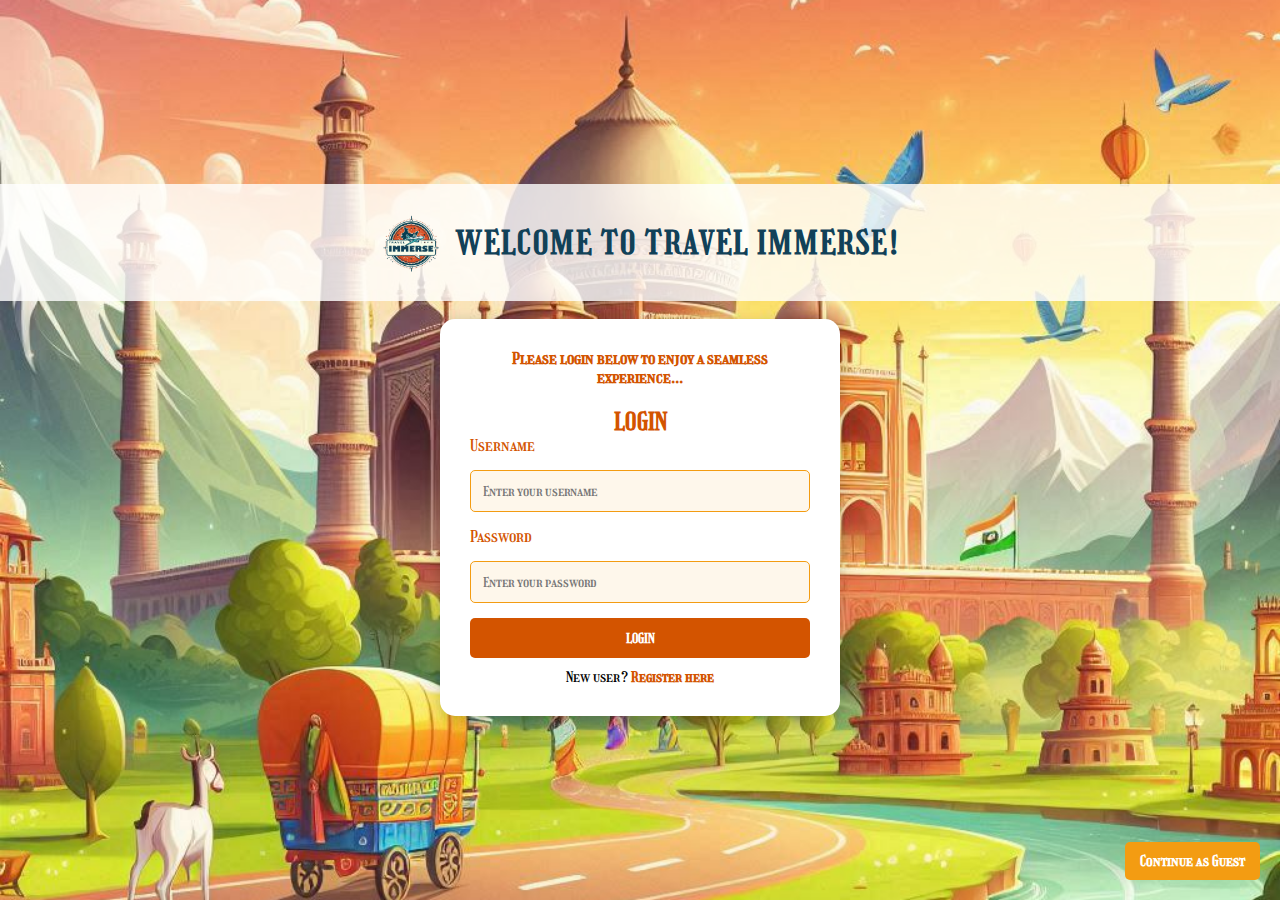
<file: Login/index.html>
<!DOCTYPE html>
<html lang="en">
<head>
    <meta charset="UTF-8">
    <meta name="viewport" content="width=device-width, initial-scale=1.0">
    <title>Login Page - Travel Immerse</title>
    <link rel="icon" href="../images/Logo.png" type="image/png">
    <link rel="stylesheet" href="style.css">
    <link href="https://fonts.googleapis.com/css2?family=Girassol&display=swap" rel="stylesheet">
</head>
<body>
    <div class="header">
        <img src="../images/Logo.png" alt="Logo" width="80px" height="80px">
        <h1>WELCOME TO TRAVEL IMMERSE!</h1>
    </div>

    <div class="main">
        <h4>Please login below to enjoy a seamless experience...</h4>
        <form action="post" onsubmit="return validateLogin()">
            <fieldset>
                <legend>LOGIN</legend>
                
                <label for="Username">Username</label>
                <input type="text" id="Username" name="Username" placeholder="Enter your username">

                <label for="password">Password</label>
                <input type="password" id="password" name="password" placeholder="Enter your password">

                <input type="submit" value="LOGIN">
            </fieldset>
        </form>

        <div class="register-link">
            New user? 
            <a href="#" onclick="openRegisterWindow(); return false;">Register here</a>
        </div>
    </div>

    <button class="guest-btn" onclick="continueAsGuest()">Continue as Guest</button>

    <script>
        function validateLogin() {
            const username = document.getElementById('Username').value.trim();
            const password = document.getElementById('password').value.trim();
            if (username === '' || password === '') {
                alert('Please fill in both fields.');
                return false;
            }
            return true;
        }

        function continueAsGuest() {
            alert('Continuing as Guest...');
            window.location.href = '../Home/home.html'; // Replace with actual guest home page
        }

        function openRegisterWindow() {
            const width = 500;
            const height = 600;
            const left = (screen.width - width) / 2;
            const top = (screen.height - height) / 2;

            const registerWindow = window.open('register.html', 'RegisterWindow', `width=${width},height=${height},top=${top},left=${left}`);
            if (!registerWindow) {
                alert('Popup blocked! Please allow popups for this site.');
            }
        }
    </script>
</body>
</html>
</file>
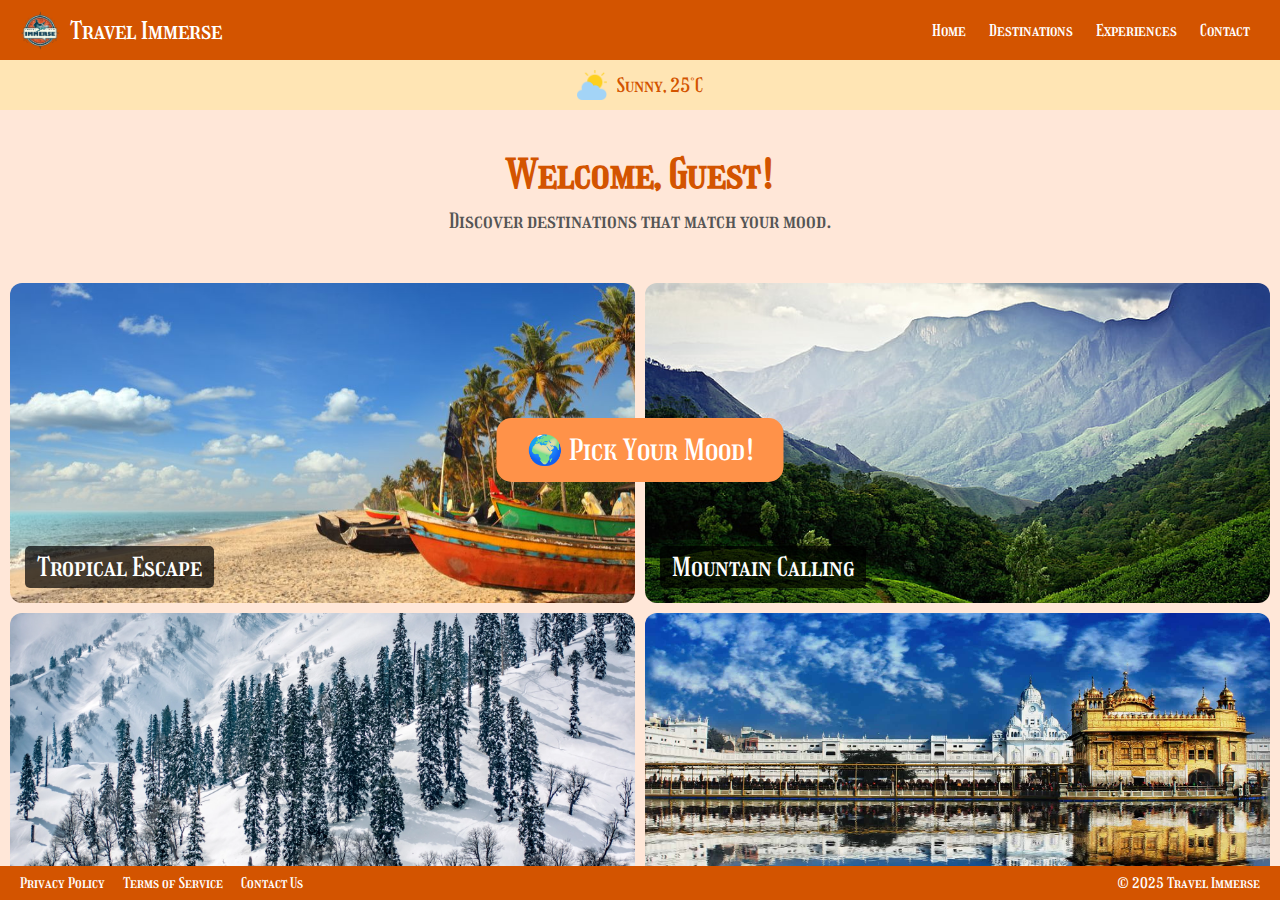
<file: Home/home.html>
<!DOCTYPE html>
<html lang="en">
<head>
    <meta charset="UTF-8">
    <title>Home - Travel Immerse</title>
    <link rel="icon" href="../images/Logo.png" type="image/png">
    <link rel="stylesheet" href="stylehome.css">
    <link href="https://fonts.googleapis.com/css2?family=Girassol&family=Sigmar&display=swap" rel="stylesheet">
</head>
<body>

<header class="top-bar">
    <div class="logo">
        <img src="../images/Logo.png" alt="Travel Immerse Logo">
        <span>Travel Immerse</span>
    </div>
    <nav class="nav-links">
        <a href="home.html">Home</a>
        <a href="#">Destinations</a>
        <a href="#">Experiences</a>
        <a href="#">Contact</a>
    </nav>
</header>

<div class="main">

    <!-- Weather Section -->
    <section class="weather">
        <img src="../images/weather-icon.png" alt="Weather Icon">
        <span id="weatherText">Sunny, 25°C</span>
    </section>

    <section class="hero-section">
        <h1>Welcome, <span id="username">Guest</span>!</h1>
        <p>Discover destinations that match your mood.</p>
    </section>


    <div class="mood-popup" id="moodPopup">🌍 Pick Your Mood!</div>

    <section class="mood-grid">
        <!-- Mood items remain the same -->
        <div class="mood-item" style="background-image: url('../images/beach.jpeg');" data-text="Tropical Escape"></div>
        <div class="mood-item" style="background-image: url('../images/mountain.jpg');" data-text="Mountain Calling"></div>
        <div class="mood-item" style="background-image: url('../images/snow.jpeg');" data-text="Snowy Wonderland"></div>
        <div class="mood-item" style="background-image: url('../images/pilgrim.jpeg');" data-text="Spiritual Journey"></div>
        <div class="mood-item" style="background-image: url('../images/forest.jpeg');" data-text="Mystic Forest"></div>
        <div class="mood-item" style="background-image: url('../images/desert.jpeg');" data-text="Golden Dunes"></div>
        <div class="mood-item" style="background-image: url('../images/historical.jpeg');" data-text="Timeless History"></div>
        <div class="mood-item" style="background-image: url('../images/islands.jpeg');" data-text="Island Paradise"></div>
        <div class="mood-item" style="background-image: url('../images/adventure.jpeg');" data-text="Thrill Seeker"></div>
        <div class="mood-item" style="background-image: url('../images/city.jpg');" data-text="Urban Explorer"></div>
    </section>
</div>

<footer class="footer">
    <div class="footer-left">
        <a href="#">Privacy Policy</a>
        <a href="#">Terms of Service</a>
        <a href="#">Contact Us</a>
    </div>
    <div class="footer-right">
        © 2025 Travel Immerse
    </div>
</footer>

<script>
    document.getElementById('username').innerText = localStorage.getItem('loggedInUser') || 'Guest';

    document.body.addEventListener('click', () => document.getElementById('moodPopup').style.display = 'none', { once: true });
    document.body.addEventListener('scroll', () => document.getElementById('moodPopup').style.display = 'none', { once: true });

    // Add click event listeners to mood items
    document.querySelectorAll('.mood-item').forEach(item => {
        item.addEventListener('click', function() {
            const moodText = this.getAttribute('data-text');
            const moodPage = moodText.toLowerCase().replace(/ /g, '-') + '.html'; // Creates a new page name like 'tropical-escape.html'
            window.location.href = moodPage;
        });
    });
</script>

</body>
</html>
</file>
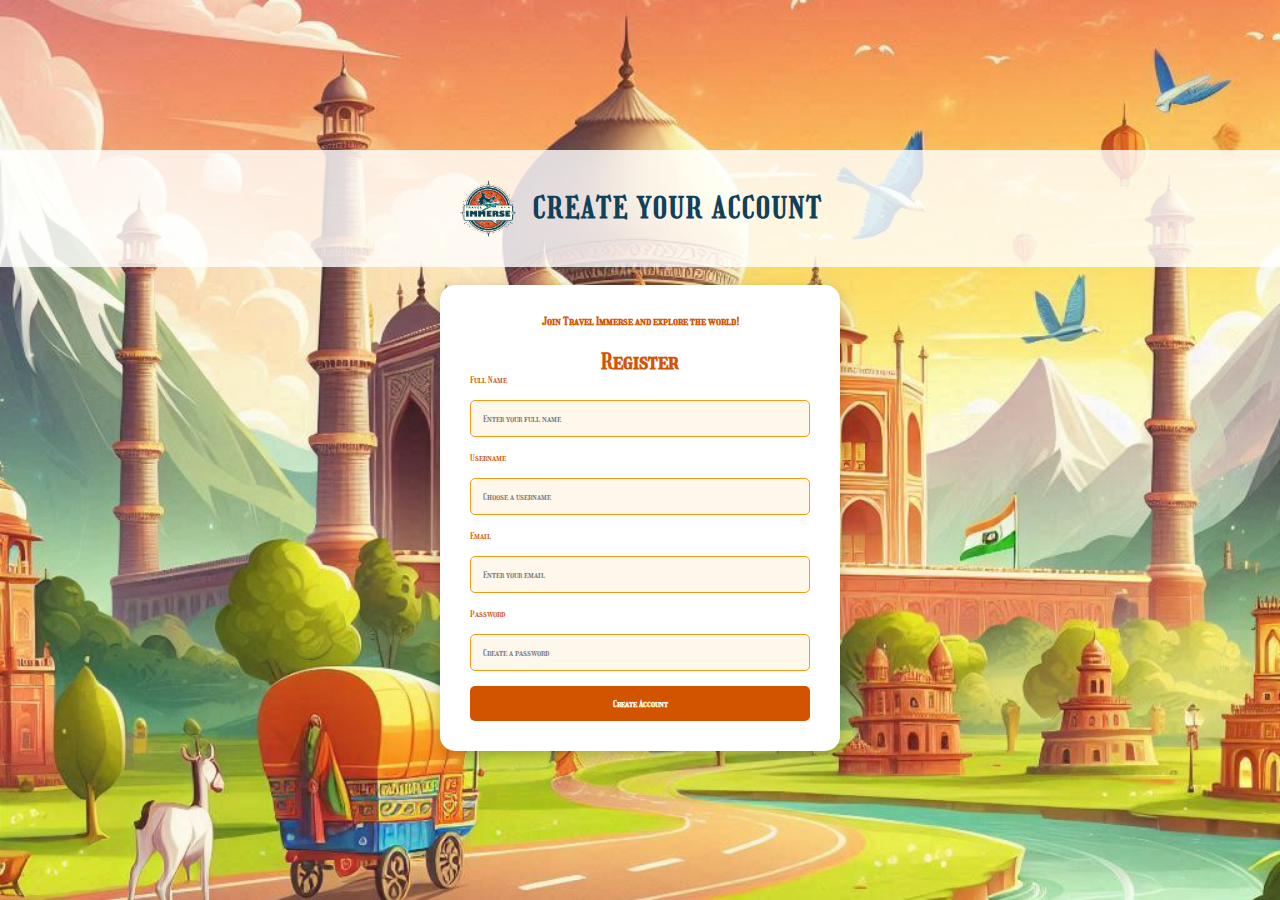
<file: Login/register.html>
<!DOCTYPE html>
<html lang="en">
<head>
    <meta charset="UTF-8">
    <title>Register - Travel Immerse</title>
    <link rel="icon" href="../images/Logo.png" type="image/png">
    <link rel="stylesheet" href="style.css">
    <link rel="preconnect" href="https://fonts.googleapis.com">
    <link rel="preconnect" href="https://fonts.gstatic.com" crossorigin>
    <link href="https://fonts.googleapis.com/css2?family=Girassol&display=swap" rel="stylesheet">
    <link rel="stylesheet" href="style.css">
    <script src="register.js" defer></script>
    <style>
        *{
            font-size: 0.91em;
        }
    </style>
</head>
<body>
    <div class="header">
        <img src="../images/Logo.png" alt="Logo" width="80px" height="80px">
        <h1>Create Your Account</h1>
    </div>

    <div class="main">
        <h4>Join Travel Immerse and explore the world!</h4>
        <form action="#" onsubmit="return validateRegister()">
            <fieldset>
                <legend>Register</legend>
                
                <label for="regName">Full Name</label>
                <input type="text" id="regName" placeholder="Enter your full name">

                <label for="regUsername">Username</label>
                <input type="text" id="regUsername" placeholder="Choose a username">

                <label for="regEmail">Email</label>
                <input type="email" id="regEmail" placeholder="Enter your email">

                <label for="regPassword">Password</label>
                <input type="password" id="regPassword" placeholder="Create a password">

                <input type="submit" value="Create Account">
            </fieldset>
        </form>
    </div>
</body>
</html>
</file>
<file: Login/style.css>
* {
    margin: 0;
    padding: 0;
    box-sizing: border-box;
    font-family: "Girassol", sans-serif;
}

body {
    min-height: 100vh;
    background: url('../images/loginBG.png') no-repeat center center fixed;
    background-size: cover;
    display: flex;
    flex-direction: column;
    justify-content: center;
    align-items: center;
    overflow: hidden;
}

/* Header with Logo and Title */
.header {
    width: 100%;
    height: 13vh;
    background-color: rgba(255, 255, 255, 0.8);
    display: flex;
    align-items: center;
    justify-content: center;
    gap: 15px;
    color: #114158;
    padding: 10px 0;
}

.header img {
    width: 60px;
    height: 60px;
    object-fit: contain;
}

.header h1 {
    font-size: 2rem;
    letter-spacing: 2px;
    text-transform: uppercase;
}

/* Main Container */
.main {
    width: 90%;
    max-width: 400px;
    background-color: #ffffff;
    margin-top: 2vh;
    padding: 30px;
    border-radius: 15px;
    box-shadow: 0 4px 15px rgba(0,0,0,0.2);
    text-align: center;
}

h4 {
    margin-bottom: 20px;
    color: #D35400;
    font-weight: 600;
}

/* Form Styles */
form {
    display: flex;
    flex-direction: column;
    gap: 15px;
}

fieldset {
    border: none;
    display: flex;
    flex-direction: column;
    gap: 15px;
}

legend {
    font-size: 1.5rem;
    font-weight: bold;
    color: #D35400;
}

/* Labels */
label {
    text-align: left;
    font-weight: 500;
    color: #D35400;
    display: block;
}

/* Inputs (text, password, email) */
input[type="text"],
input[type="password"],
input[type="email"] {
    width: 100%;
    padding: 12px;
    border: 1px solid #f39c12;
    border-radius: 5px;
    outline: none;
    background-color: #fef7eb;
    transition: border-color 0.3s, background-color 0.3s;
}

input[type="text"]:focus,
input[type="password"]:focus,
input[type="email"]:focus {
    border-color: #D35400;
    background-color: #fff7e6;
}

/* Submit Button */
input[type="submit"] {
    background-color: #D35400;
    color: white;
    font-weight: bold;
    padding: 12px;
    border: none;
    cursor: pointer;
    border-radius: 5px;
    transition: background-color 0.3s;
}

input[type="submit"]:hover {
    background-color: #e67e22;
}

/* Register Link */
.register-link {
    margin-top: 10px;
    font-size: 0.9rem;
}

.register-link a {
    color: #D35400;
    font-weight: bold;
    text-decoration: none;
    transition: color 0.3s;
}

.register-link a:hover {
    text-decoration: underline;
    color: #e67e22;
}

/* Guest Button (Floating at Bottom) */
.guest-btn {
    position: fixed;
    bottom: 20px;
    right: 20px;
    background-color: #f39c12;
    color: white;
    padding: 10px 15px;
    border: none;
    border-radius: 5px;
    font-weight: bold;
    cursor: pointer;
    transition: background-color 0.3s;
    font-size: 0.9rem;
}

.guest-btn:hover {
    background-color: #e67e22;
}

/* Mobile Responsiveness */
@media (max-width: 600px) {
    .header h1 {
        font-size: 1.3rem;
    }

    .header img {
        width: 50px;
        height: 50px;
    }

    .main {
        width: 90%;
    }

    .guest-btn {
        bottom: 10px;
        right: 10px;
        font-size: 0.8rem;
    }
}
</file>
<file: Home/stylehome.css>
/* Reset */
* {
    margin: 0;
    padding: 0;
    box-sizing: border-box;
}

body {
    font-family: 'Girassol', cursive;
    background-color: #ffe7d8;
    display: flex;
    flex-direction: column;
    height: 100vh;
    overflow: hidden;
}

/* Header (Fixed Top Bar) */
.top-bar {
    display: flex;
    justify-content: space-between;
    align-items: center;
    background-color: #D35400;
    color: white;
    padding: 10px 20px;
    position: sticky;
    top: 0;
    z-index: 100;
}

.logo {
    display: flex;
    align-items: center;
    gap: 10px;
    font-family: 'Girassol', sans-serif;
    font-size: 1.5rem;
}

.logo img {
    height: 40px;
}

.nav-links a {
    margin: 0 10px;
    color: white;
    text-decoration: none;
}

.nav-links a:hover {
    text-decoration: underline;
}

/* Weather Section */
.weather {
    display: flex;
    align-items: center;
    justify-content: center;
    background-color: #FFE5B4;
    padding: 10px;
    font-family: 'Girassol', sans-serif;
    font-size: 1.2rem;
    color: #D35400;
    gap: 10px;
}

.weather img {
    height: 30px;
}

/* Hero Section (scrolls out) */
.hero-section {
    text-align: center;
    padding: 40px 20px;
    background-color: #ffe7d8;
    font-family: 'Girassol', sans-serif;
    position: relative;
    z-index: 50;
}

.hero-section h1 {
    font-size: 2.5rem;
    margin-bottom: 10px;
    color: #D35400;
}

.hero-section p {
    font-size: 1.3rem;
    color: #555;
}

.main{
    overflow-y: scroll;
    scrollbar-width: none;
    padding-bottom: 60px;
}

.main::-webkit-scrollbar{
    display: none;
}

.mood-popup {
    position: fixed;
    top: 50%;
    left: 50%;
    transform: translate(-50%, -50%);
    background: #ff9249;
    color: white;
    font-size: 1.8rem;
    padding: 15px 30px;
    border-radius: 15px;
    z-index: 100;
    animation: fadein 0.8s ease-out;
}

/* Mood Grid (Scrollable) */
.mood-grid {
    flex: 1;
    display: grid;
    grid-template-columns: repeat(2, 1fr);
    gap: 10px;
    padding: 10px;
}

.mood-item {
    height: 320px;
    background-size: cover;
    background-position: center;
    position: relative;
    border-radius: 12px;
    cursor: pointer;
    transition: transform 0.3s ease, box-shadow 0.3s ease;
}

.mood-item::after {
    content: attr(data-text);
    position: absolute;
    bottom: 15px;
    left: 15px;
    background: rgba(0, 0, 0, 0.7);
    color: white;
    font-size: 1.6rem;
    padding: 6px 12px;
    border-radius: 5px;
    font-family: 'Girassol', sans-serif;
}

.mood-item:hover {
    transform: translateY(-5px);
    box-shadow: 0 10px 20px rgba(0, 0, 0, 0.4);
    opacity: 0.8;
}

/* Sticky Footer (Compact) */
.footer {
    display: flex;
    justify-content: space-between;
    align-items: center;
    background-color: #D35400;
    color: white;
    font-size: 0.9rem;
    padding: 8px 20px;
    font-family: 'Girassol', sans-serif;
    position: fixed;
    bottom: 0;
    width: 100%;
}

.footer-left a {
    margin-right: 15px;
    color: white;
    text-decoration: none;
}

.footer-left a:hover {
    text-decoration: underline;
}

.footer-right {
    text-align: right;
}

/* Responsive (Mobile Tweaks) */
@media (max-width: 768px) {
    .hero-section h1 {
        font-size: 1.8rem;
    }
    .hero-section p {
        font-size: 1rem;
    }
    .mood-item {
        height: 200px;
    }
    .mood-item::after {
        font-size: 1.2rem;
    }
    .footer {
        flex-direction: column;
        gap: 5px;
        text-align: center;
    }
}

/* Optional Smooth Scroll */
html {
    scroll-behavior: smooth;
}

@keyframes fadein {
    from { opacity: 0; transform: translate(-50%, -60%); }
    to { opacity: 1; transform: translate(-50%, -50%); }
}
</file>
